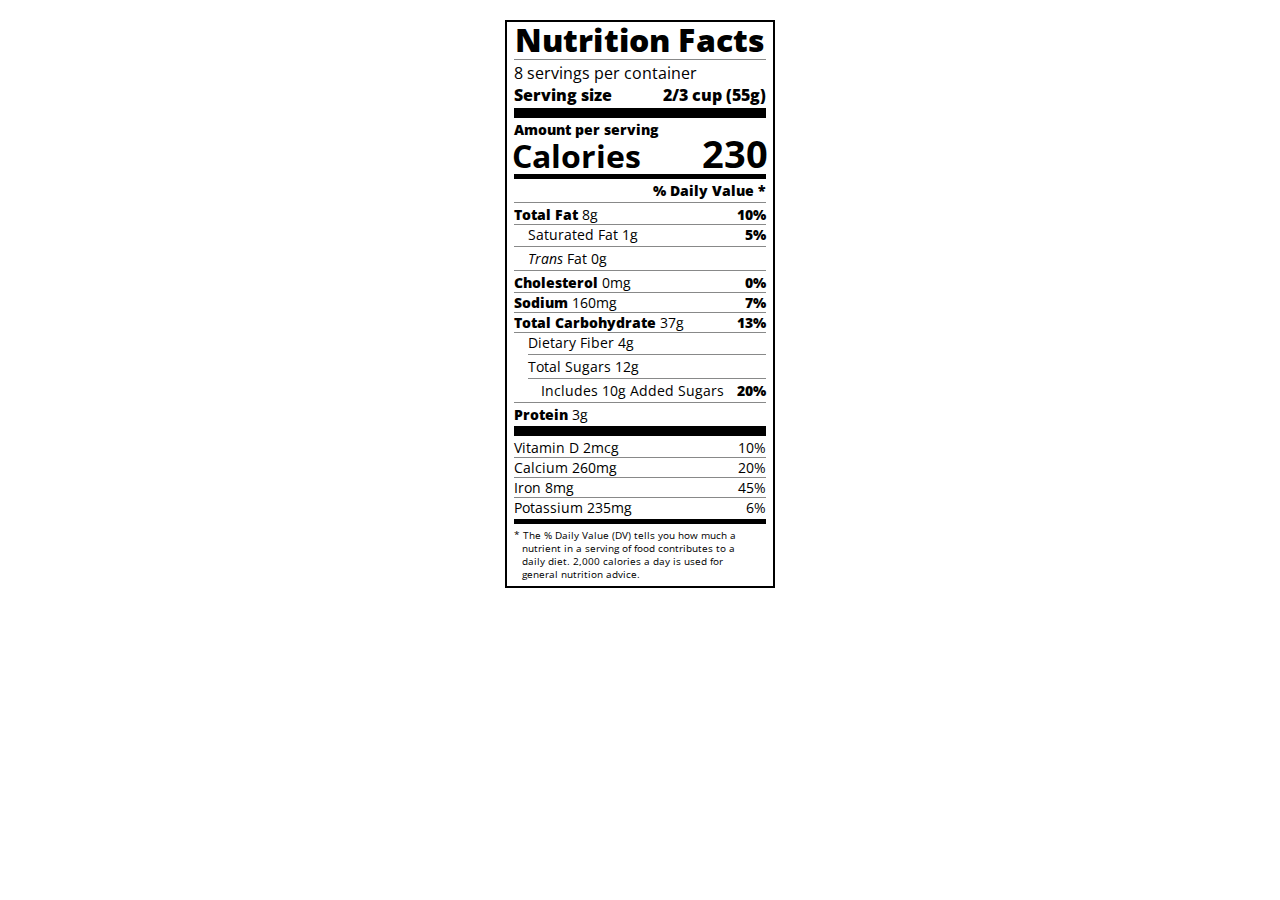
<file: index.html>
<!DOCTYPE html>
<html lang="en">

<head>
  <meta charset="UTF-8">
  <title>Nutrition Label</title>
  <link href="https://fonts.googleapis.com/css?family=Open+Sans:400,700,800" rel="stylesheet">
  <link href="./styles.css" rel="stylesheet">
</head>

<body>
  <div class="label">
    <header>
      <h1 class="bold">Nutrition Facts</h1>
      <div class="divider"></div>
      <p>8 servings per container</p>
      <p class="bold">Serving size <span>2/3 cup (55g)</span></p>
    </header>
    <div class="divider large"></div>
    <div class="calories-info">
      <div class="left-container">
        <h2 class="bold small-text">Amount per serving</h2>
        <p>Calories</p>
      </div>
      <span>230</span>
    </div>
    <div class="divider medium"></div>
    <div class="daily-value small-text">
      <p class="bold right no-divider">% Daily Value *</p>
      <div class="divider"></div>
      <p><span><span class="bold">Total Fat</span> 8g</span> <span class="bold">10%</span></p>
      <p class="indent no-divider">Saturated Fat 1g <span class="bold">5%</span></p>
      <div class="divider"></div>
      <p class="indent no-divider"><span><i>Trans</i> Fat 0g</span></p>
      <div class="divider"></div>
      <p><span><span class="bold">Cholesterol</span> 0mg</span> <span class="bold">0%</span></p>
      <p><span><span class="bold">Sodium</span> 160mg</span> <span class="bold">7%</span></p>
      <p><span><span class="bold">Total Carbohydrate</span> 37g</span> <span class="bold">13%</span></p>
      <p class="indent no-divider">Dietary Fiber 4g</p>
      <div class="divider indent"></div>
      <p class="indent no-divider">Total Sugars 12g</p>
      <div class="divider indent"></div>
      <p class="double-indent no-divider">Includes 10g Added Sugars <span class="bold">20%</span></p>
      <div class="divider"></div>
      <p class="no-divider"><span><span class="bold">Protein</span> 3g</span></p>
      <div class="divider large"></div>
      <p>Vitamin D 2mcg <span>10%</span></p>
      <p>Calcium 260mg <span>20%</span></p>
      <p>Iron 8mg <span>45%</span></p>
      <p class="no-divider">Potassium 235mg <span>6%</span></p>
    </div>
    <div class="divider medium"></div>
    <p class="note">* The % Daily Value (DV) tells you how much a nutrient in a serving of food contributes to a daily
      diet. 2,000 calories a day is used for general nutrition advice.</p>
  </div>
</body>
</html>
</file>
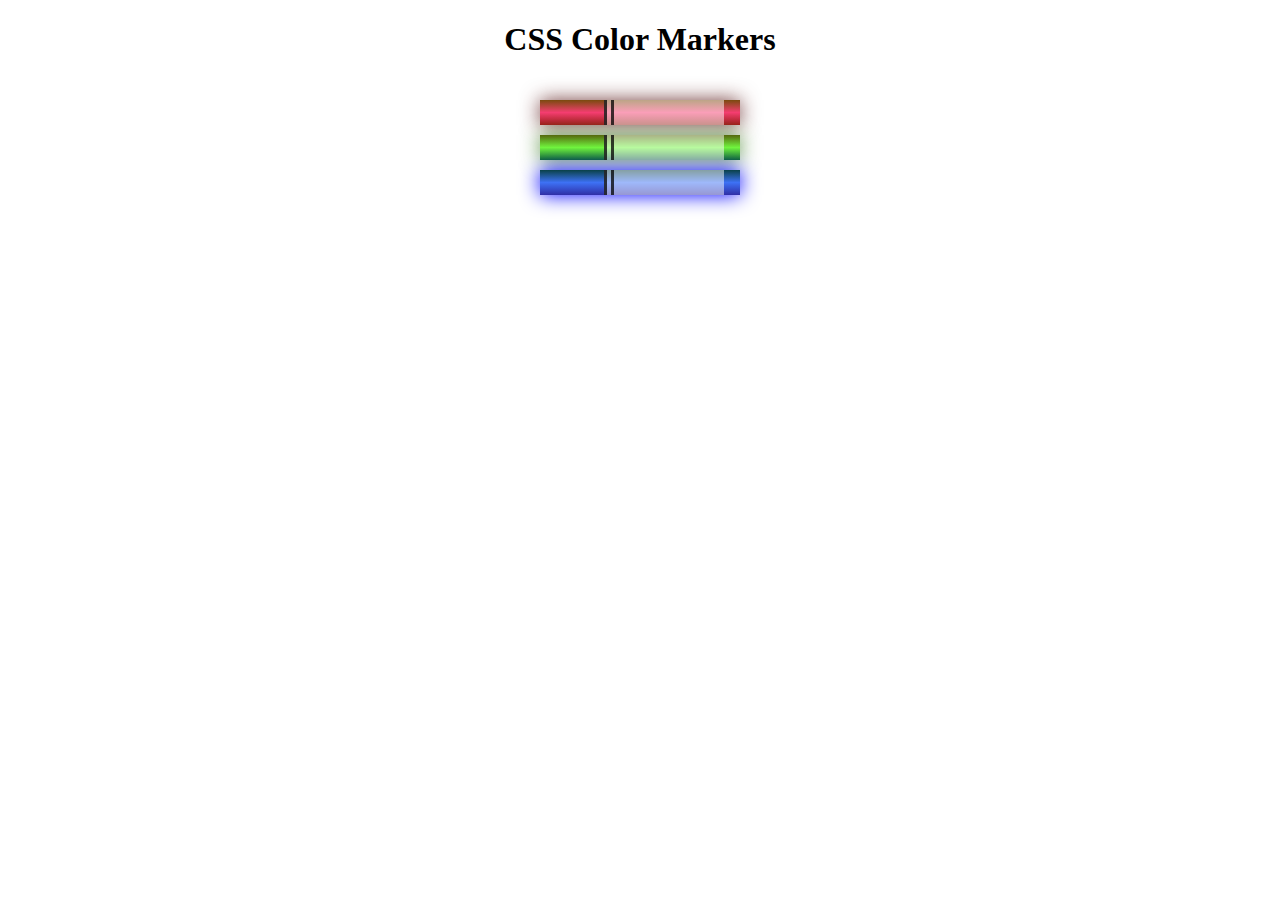
<file: 03-ColorMarkers/index.html>
<!DOCTYPE html>
<html lang="en">
  <head>
    <meta charset="utf-8">
    <meta name="viewport" content="width=device-width, initial-scale=1.0">
    <title>Colored Markers</title>
    <link rel="stylesheet" href="styles.css">
  </head>
  <body>
    <h1>CSS Color Markers</h1>
    <div class="container">
      <div class="marker red">
        <div class="cap"></div>
        <div class="sleeve"></div>
      </div>
      <div class="marker green">
        <div class="cap"></div>
        <div class="sleeve"></div>
      </div>
      <div class="marker blue">
        <div class="cap"></div>
        <div class="sleeve"></div>
      </div>
    </div>
  </body>
</html>
</file>
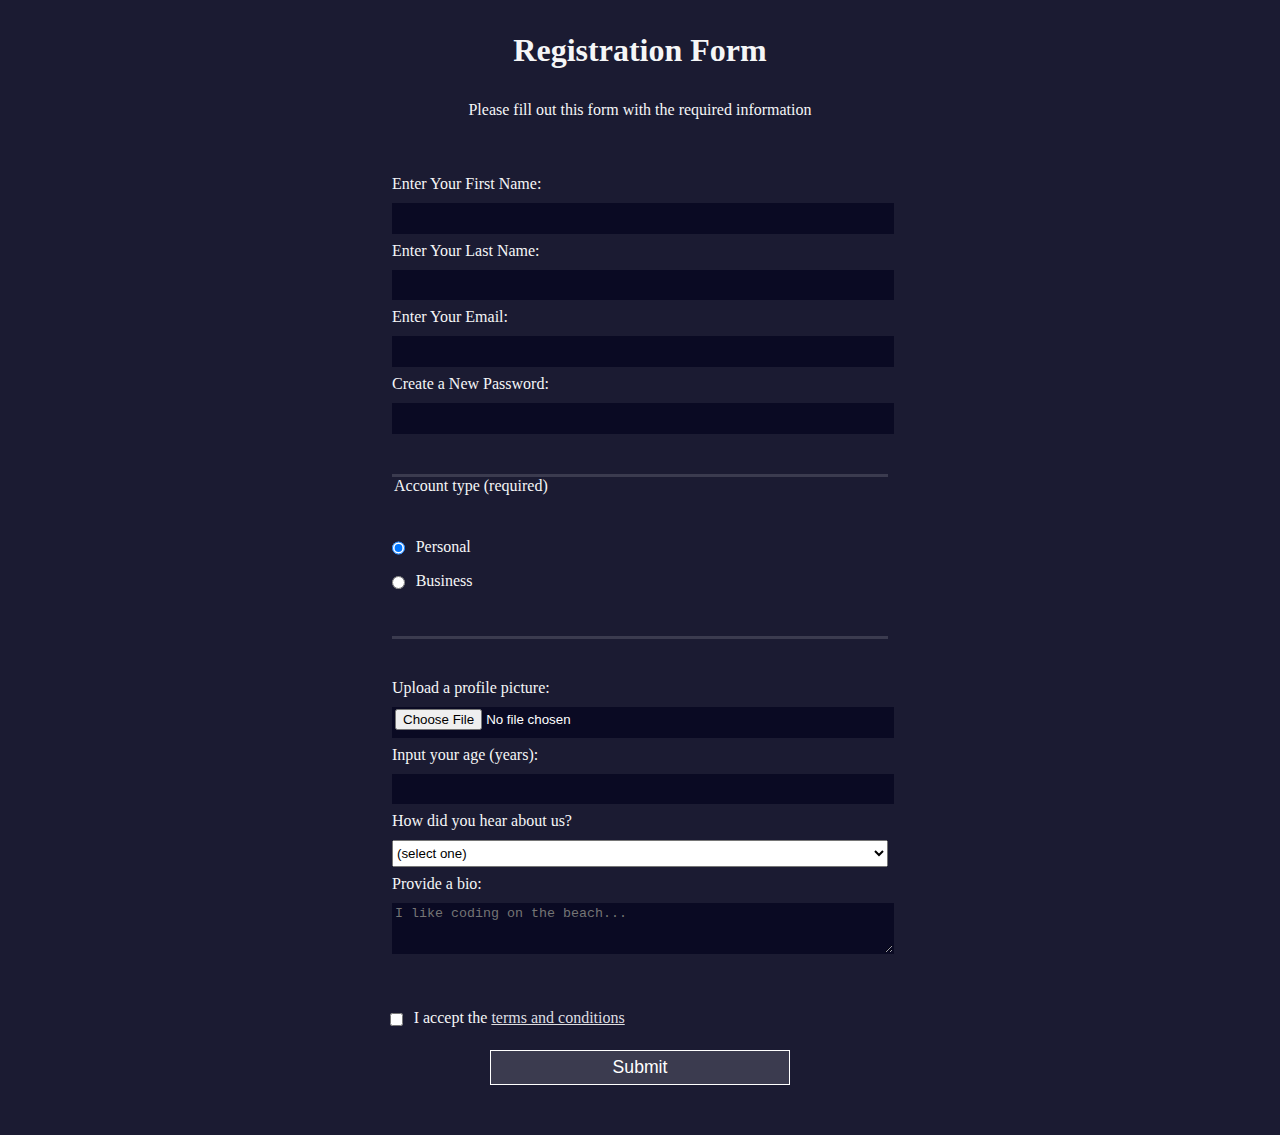
<file: 04-RegistrationForm/index.html>
<!DOCTYPE html>
<html lang="en">
  <head>
    <meta charset="UTF-8">
    <title>Registration Form</title>
    <link rel="stylesheet" href="styles.css" />
  </head>
  <body>
    <h1>Registration Form</h1>
    <p>Please fill out this form with the required information</p>
    <form method="post" action='https://register-demo.freecodecamp.org'>
      <fieldset>
        <label for="first-name">Enter Your First Name: <input id="first-name" name="first-name" type="text" required /></label>
        <label for="last-name">Enter Your Last Name: <input id="last-name" name="last-name" type="text" required /></label>
        <label for="email">Enter Your Email: <input id="email" name="email" type="email" required /></label>
        <label for="new-password">Create a New Password: <input id="new-password" name="new-password" type="password" pattern="[a-z0-5]{8,}" required /></label>
      </fieldset>
      <fieldset>
        <legend>Account type (required)</legend>
        <label for="personal-account"><input id="personal-account" type="radio" name="account-type" class="inline" checked /> Personal</label>
        <label for="business-account"><input id="business-account" type="radio" name="account-type" class="inline" /> Business</label>
      </fieldset>
      <fieldset>
        <label for="profile-picture">Upload a profile picture: <input id="profile-picture" type="file" name="file" /></label>
        <label for="age">Input your age (years): <input id="age" type="number" name="age" min="13" max="120" /></label>
        <label for="referrer">How did you hear about us?
          <select id="referrer" name="referrer">
            <option value="">(select one)</option>
            <option value="1">freeCodeCamp News</option>
            <option value="2">freeCodeCamp YouTube Channel</option>
            <option value="3">freeCodeCamp Forum</option>
            <option value="4">Other</option>
          </select>
        </label>
        <label for="bio">Provide a bio:
          <textarea id="bio" name="bio" rows="3" cols="30" placeholder="I like coding on the beach..."></textarea>
        </label>
      </fieldset>
      <label for="terms-and-conditions">
        <input class="inline" id="terms-and-conditions" type="checkbox" required name="terms-and-conditions" /> I accept the <a href="https://www.freecodecamp.org/news/terms-of-service/">terms and conditions</a>
      </label>
      <input type="submit" value="Submit" />
    </form>
  </body>
</html>
</file>
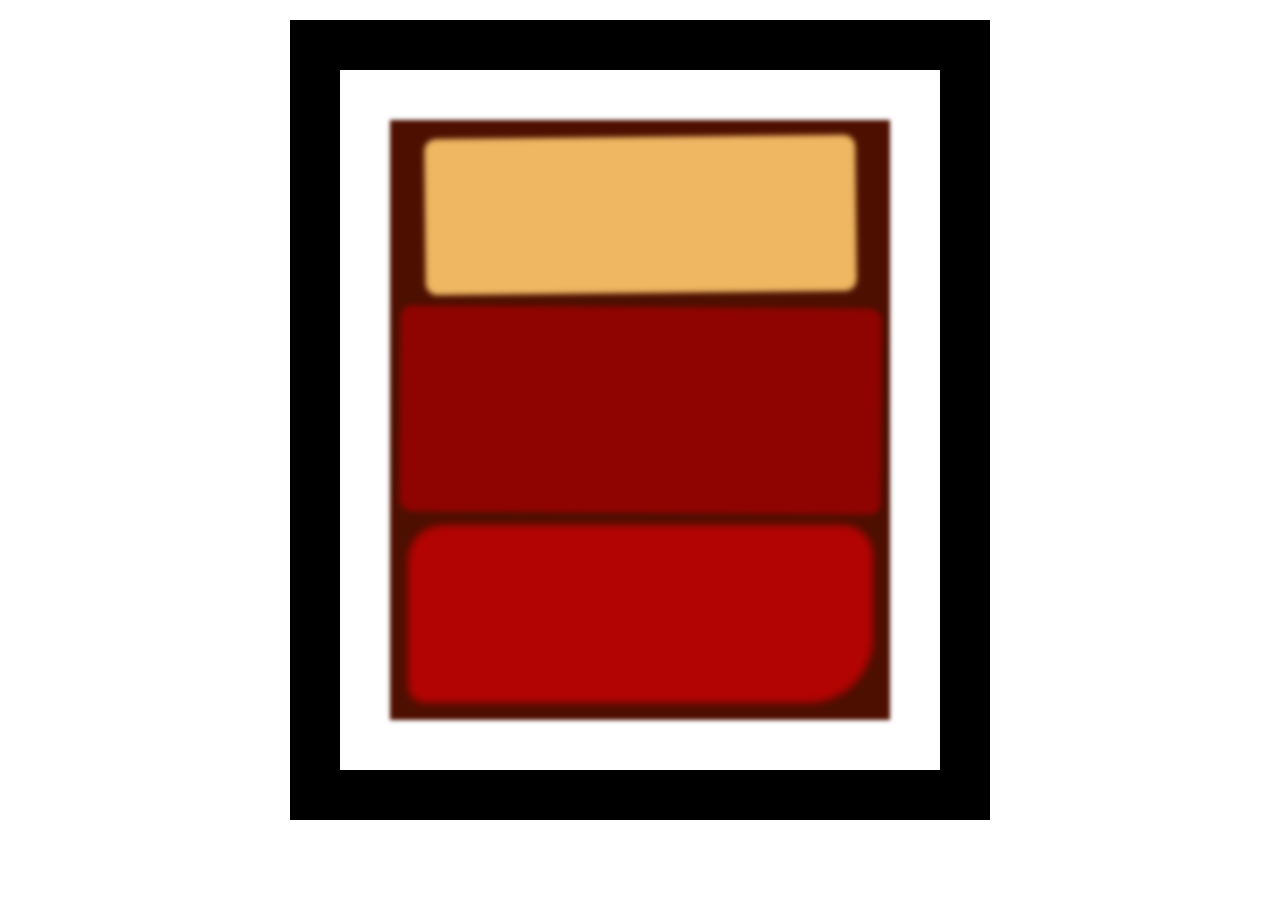
<file: 05-RothkoPainting-BoxModel/index.html>
<!DOCTYPE html>
<html lang="en">
  <head>
    <meta charset="UTF-8">
    <title>Rothko Painting</title>
    <link href="./styles.css" rel="stylesheet">
  </head>
  <body>
    <div class="frame">
      <div class="canvas">
        <div class="one"></div>
        <div class="two"></div>
        <div class="three"></div>
      </div>
    </div>
  </body>
</html>
</file>
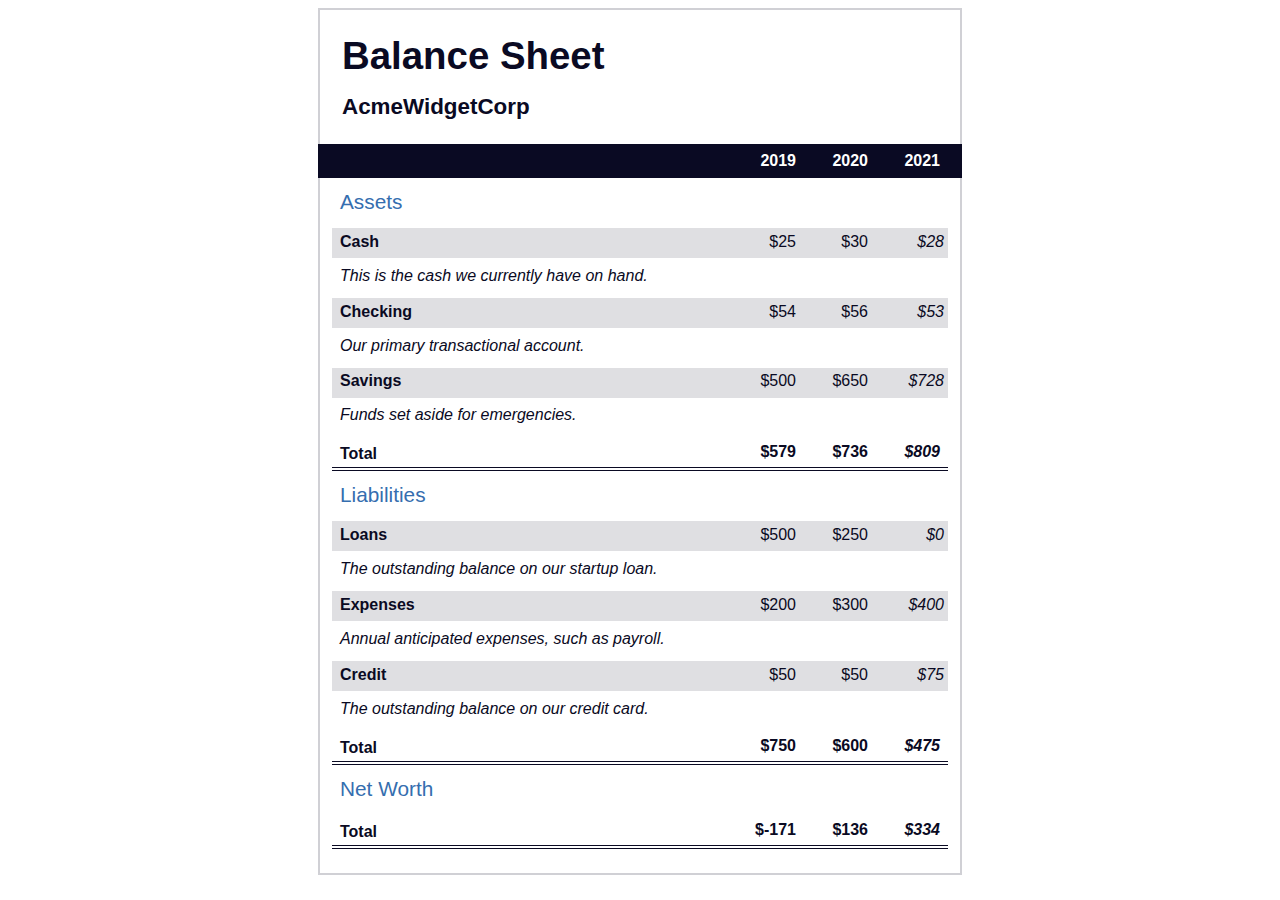
<file: 09-BalanceSheet-Selectors/index.html>
<!DOCTYPE html>
<html lang="en">
  <head>
    <meta charset="UTF-8">
    <meta name="viewport" content="width=device-width, initial-scale=1.0">
    <title>Balance Sheet</title>
    <link rel="stylesheet" href="./styles.css">
  </head>
  <body>
    <main>
      <section>
        <h1>
          <span class="flex">
            <span>AcmeWidgetCorp</span>
            <span>Balance Sheet</span>
          </span>
        </h1>
        <div id="years" aria-hidden="true">
          <span class="year">2019</span>
          <span class="year">2020</span>
          <span class="year">2021</span>
        </div>
        <div class="table-wrap">
          <table>
            <caption>Assets</caption>
            <thead>
              <tr>
                <td></td>
                <th><span class="sr-only year">2019</span></th>
                <th><span class="sr-only year">2020</span></th>
                <th class="current"><span class="sr-only year">2021</span></th>
              </tr>
            </thead>
            <tbody>
              <tr class="data">
                <th>Cash <span class="description">This is the cash we currently have on hand.</span></th>
                <td>$25</td>
                <td>$30</td>
                <td class="current">$28</td>
              </tr>
              <tr class="data">
                <th>Checking <span class="description">Our primary transactional account.</span></th>
                <td>$54</td>
                <td>$56</td>
                <td class="current">$53</td>
              </tr>
              <tr class="data">
                <th>Savings <span class="description">Funds set aside for emergencies.</span></th>
                <td>$500</td>
                <td>$650</td>
                <td class="current">$728</td>
              </tr>
              <tr class="total">
                <th>Total <span class="sr-only">Assets</span></th>
                <td>$579</td>
                <td>$736</td>
                <td class="current">$809</td>
              </tr>
            </tbody>
          </table>
          <table>
            <caption>Liabilities</caption>
            <thead>
              <tr>
              <td></td>
              <th><span class="sr-only">2019</span></th>
              <th><span class="sr-only">2020</span></th>
              <th><span class="sr-only">2021</span></th>
              </tr>
            </thead>
            <tbody>
              <tr class="data">
                <th>Loans <span class="description">The outstanding balance on our startup loan.</span></th>
                <td>$500</td>
                <td>$250</td>
                <td class="current">$0</td>
              </tr>
              <tr class="data">
                <th>Expenses <span class="description">Annual anticipated expenses, such as payroll.</span></th>
                <td>$200</td>
                <td>$300</td>
                <td class="current">$400</td>
              </tr>
              <tr class="data">
                <th>Credit <span class="description">The outstanding balance on our credit card.</span></th>
                <td>$50</td>
                <td>$50</td>
                <td class="current">$75</td>
              </tr>
              <tr class="total">
                <th>Total <span class="sr-only">Liabilities</span></th>
                <td>$750</td>
                <td>$600</td>
                <td class="current">$475</td>
              </tr>
            </tbody>
          </table>
          <table>
            <caption>Net Worth</caption>
            <thead>
              <tr>
              <td></td>
              <th><span class="sr-only">2019</span></th>
              <th><span class="sr-only">2020</span></th>
              <th><span class="sr-only">2021</span></th>
              </tr>
            </thead>
            <tbody>
              <tr class="total">
                <th>Total <span class="sr-only">Net Worth</span></th>
                <td>$-171</td>
                <td>$136</td>
                <td class="current">$334</td>
              </tr>
            </tbody>
          </table>
        </div>
      </section>
    </main>
  </body>
</html>
</file>
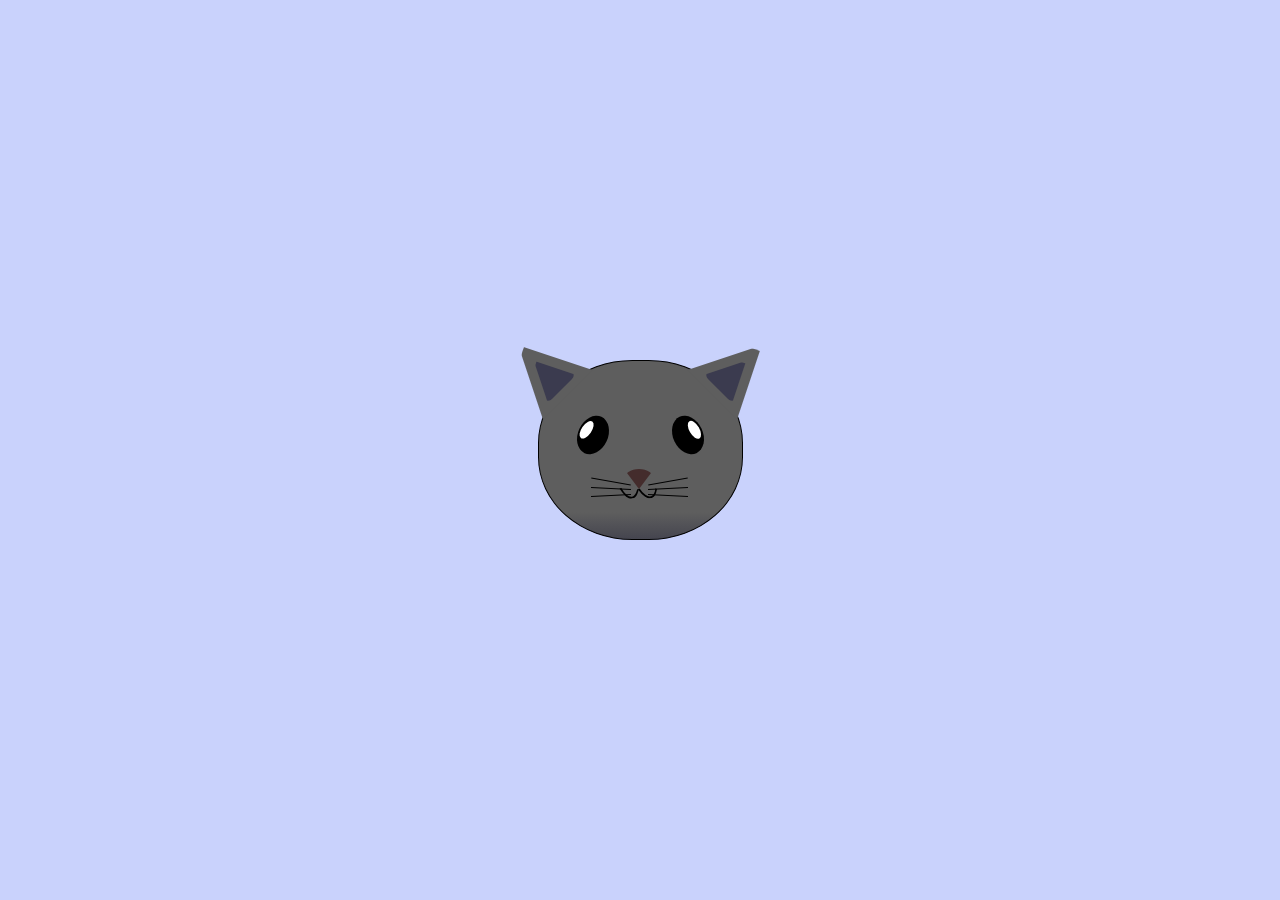
<file: 10-CatPainting-Position/index.html>
<!DOCTYPE html>
<html lang="en">
<head>
    <meta charset="UTF-8">
    <title>fCC Cat Painting</title>
    <link rel="stylesheet" href="./styles.css">
</head>
<body>
    <main>
      <div class="cat-head">
        <div class="cat-ears">
          <div class="cat-left-ear">
            <div class="cat-left-inner-ear"></div>
          </div>
          <div class="cat-right-ear">
            <div class="cat-right-inner-ear"></div>
          </div>
        </div>

        <div class="cat-eyes">
          <div class="cat-left-eye">
            <div class="cat-left-inner-eye"></div>
          </div>
          <div class="cat-right-eye">
            <div class="cat-right-inner-eye"></div>
          </div>
        </div>
        
        <div class="cat-nose"></div>

        <div class="cat-mouth">
          <div class="cat-mouth-line-left"></div>
          <div class="cat-mouth-line-right"></div>
        </div>

        <div class="cat-whiskers">
          <div class="cat-whiskers-left">
            <div class="cat-whisker-left-top"></div>
            <div class="cat-whisker-left-middle"></div>
            <div class="cat-whisker-left-bottom"></div>
          </div>
          <div class="cat-whiskers-right">
            <div class="cat-whisker-right-top"></div>
            <div class="cat-whisker-right-middle"></div>
            <div class="cat-whisker-right-bottom"></div>
          </div>
        </div>

      </div>
    </main>
</body>
</html>
</file>
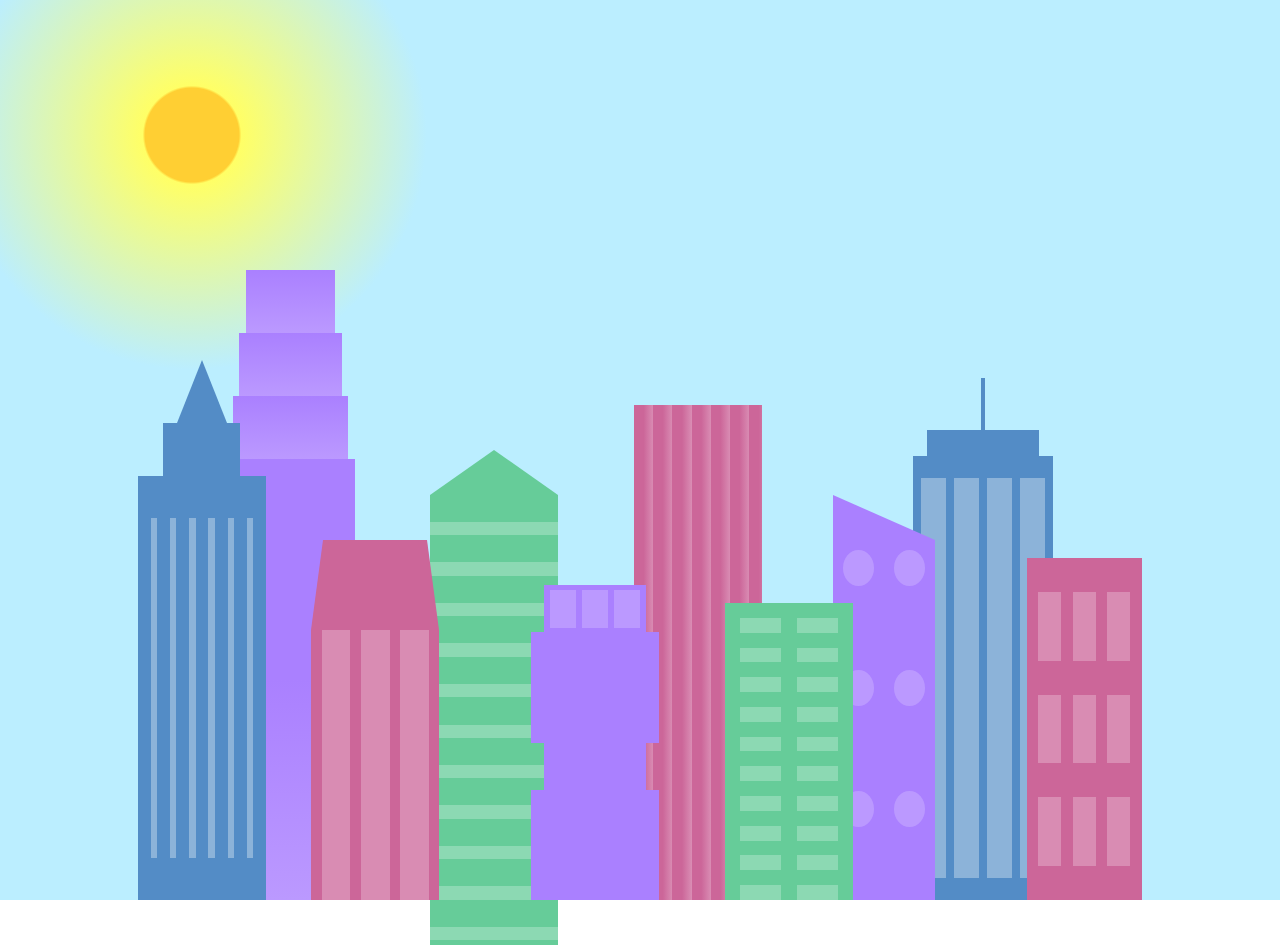
<file: 12-CitySkyline-Variables/index.html>
<!DOCTYPE html>
<html lang="en">    
  <head>
    <meta charset="UTF-8">
    <title>City Skyline</title>
    <link href="styles.css" rel="stylesheet" />   
  </head>

  <body>
    <div class="background-buildings sky">
      <div></div>
      <div></div>
      <div class="bb1 building-wrap">
        <div class="bb1a bb1-window"></div>
        <div class="bb1b bb1-window"></div>
        <div class="bb1c bb1-window"></div>
        <div class="bb1d"></div>
      </div>
      <div class="bb2">
        <div class="bb2a"></div>
        <div class="bb2b"></div>
      </div>
      <div class="bb3"></div>
      <div></div>
      <div class="bb4 building-wrap">
        <div class="bb4a"></div>
        <div class="bb4b"></div>
        <div class="bb4c window-wrap">
          <div class="bb4-window"></div>
          <div class="bb4-window"></div>
          <div class="bb4-window"></div>
          <div class="bb4-window"></div>
        </div>
      </div>
      <div></div>
      <div></div>
    </div>

    <div class="foreground-buildings">
      <div></div>
      <div></div>
      <div class="fb1 building-wrap">
        <div class="fb1a"></div>
        <div class="fb1b"></div>
        <div class="fb1c"></div>
      </div>
      <div class="fb2">
        <div class="fb2a"></div>
        <div class="fb2b window-wrap">
          <div class="fb2-window"></div>
          <div class="fb2-window"></div>
          <div class="fb2-window"></div>
        </div>
      </div>
      <div></div>
      <div class="fb3 building-wrap">
        <div class="fb3a window-wrap">
          <div class="fb3-window"></div>
          <div class="fb3-window"></div>
          <div class="fb3-window"></div>
        </div>
        <div class="fb3b"></div>
        <div class="fb3a"></div>
        <div class="fb3b"></div>
      </div>
      <div class="fb4">
        <div class="fb4a"></div>
        <div class="fb4b">
          <div class="fb4-window"></div>
          <div class="fb4-window"></div>
          <div class="fb4-window"></div>
          <div class="fb4-window"></div>
          <div class="fb4-window"></div>
          <div class="fb4-window"></div>
        </div>
      </div>
      <div class="fb5"></div>
      <div class="fb6"></div>
      <div></div>
      <div></div>
    </div>
  </body>
</html>
</file>
<file: styles.css>
* {
  box-sizing: border-box;
}

html {
  font-size: 16px;
}

body {
  font-family: 'Open Sans', sans-serif;
}

.label {
  border: 2px solid black;
  width: 270px;
  margin: 20px auto;
  padding: 0 7px;
}

header h1 {
  text-align: center;
  margin: -4px 0;
  letter-spacing: 0.15px
}

p {
  margin: 0;
  display: flex;
  justify-content: space-between;
}

.divider {
  border-bottom: 1px solid #888989;
  margin: 2px 0;
}

.bold {
  font-weight: 800;
}

.large {
  height: 10px;
}

.large, .medium {
  background-color: black;
  border: 0;
}

.medium {
  height: 5px;
}

.small-text {
  font-size: 0.85rem;
}


.calories-info {
  display: flex;
  justify-content: space-between;
  align-items: flex-end;
}

.calories-info h2 {
  margin: 0;
}

.left-container p {
  margin: -5px -2px;
  font-size: 2em;
  font-weight: 700;
}

.calories-info span {
  margin: -7px -2px;
  font-size: 2.4em;
  font-weight: 700;
}

.right {
  justify-content: flex-end;
}

.indent {
  margin-left: 1em;
}

.double-indent {
  margin-left: 2em;
}

.daily-value p:not(.no-divider) {
  border-bottom: 1px solid #888989;
}

.note {
  font-size: 0.6rem;
  margin: 5px 0;
  padding: 0 8px;
  text-indent: -8px;
}
</file>
<file: 03-ColorMarkers/styles.css>
h1 {
    text-align: center;
  }
  
  .container {
    background-color: rgb(255, 255, 255);
    padding: 10px 0;
  }
  
  .marker {
    width: 200px;
    height: 25px;
    margin: 10px auto;
  }
  
  .cap {
    width: 60px;
    height: 25px;
  }
  
  .sleeve {
    width: 110px;
    height: 25px;
    background-color: rgba(255, 255, 255, 0.5);
    border-left: 10px double rgba(0, 0, 0, 0.75);
  }
  
  .cap, .sleeve {
    display: inline-block;
  }
  
  .red {
    background: linear-gradient(rgb(122, 74, 14), rgb(245, 62, 113), rgb(162, 27, 27));
    box-shadow: 0 0 20px 0 rgba(83, 14, 14, 0.8);
  }
  
  .green {
    background: linear-gradient(#55680D, #71F53E, #116C31);
    box-shadow: 0 0 20px 0 #3B7E20CC;
  }
  
  .blue {
    background: linear-gradient(hsl(186, 76%, 16%), hsl(223, 90%, 60%), hsl(240, 56%, 42%));
    box-shadow: 0 0 20px 0 blue;
  }
</file>
<file: 04-RegistrationForm/styles.css>
body {
  width: 100%;
  height: 100vh;
  margin: 0;
  background-color: #1b1b32;
  color: #f5f6f7;
  font-family: Tahoma;
  font-size: 16px;
}

h1, p {
  margin: 1em auto;
  text-align: center;
}

form {
  width: 60vw;
  max-width: 500px;
  min-width: 300px;
  margin: 0 auto;
  padding-bottom: 2em;
}

fieldset {
  border: none;
  padding: 2rem 0;
  border-bottom: 3px solid #3b3b4f;
}

fieldset:last-of-type {
  border-bottom: none;
}

label {
  display: block;
  margin: 0.5rem 0;
}

input,
textarea,
select {
  margin: 10px 0 0 0;
  width: 100%;
  min-height: 2em;
}

input, textarea {
  background-color: #0a0a23;
  border: 1px solid #0a0a23;
  color: #ffffff;
}

.inline {
  width: unset;
  margin: 0 0.5em 0 0;
  vertical-align: middle;
}

input[type="submit"] {
  display: block;
  width: 60%;
  margin: 1em auto;
  height: 2em;
  font-size: 1.1rem;
  background-color: #3b3b4f;
  border-color: white;
  min-width: 300px;
}

input[type="file"] {
  padding: 1px 2px;
}

.inline{
  display: inline; 
}

a{
  color: #dfdfe2;
}
</file>
<file: 05-RothkoPainting-BoxModel/styles.css>
.canvas {
    width: 500px;
    height: 600px;
    background-color: #4d0f00;
    overflow: hidden;
    filter: blur(2px);
  }
  
  .frame {
    border: 50px solid black;
    width: 500px;
    padding: 50px;
    margin: 20px auto;
  }
  
  .one {
    width: 425px;
    height: 150px;
    background-color: #efb762;
    margin: 20px auto;
    box-shadow: 0 0 3px 3px #efb762;
    border-radius: 9px;
    transform: rotate(-0.6deg);
  }
  
  .two {
    width: 475px;
    height: 200px;
    background-color: #8f0401;
    margin: 0 auto 20px;
    box-shadow: 0 0 3px 3px #8f0401;
    border-radius: 8px 10px;
    transform: rotate(0.4deg);
  }
  
  .one, .two {
    filter: blur(1px);
  }
  
  .three {
    width: 91%;
    height: 28%;
    background-color: #b20403;
    margin: auto;
    filter: blur(2px);
    box-shadow: 0 0 5px 5px #b20403;
    border-radius: 30px 25px 60px 12px;
  
  }
</file>
<file: 09-BalanceSheet-Selectors/styles.css>
span[class~="sr-only"] {
  border: 0 !important;
  clip: rect(1px, 1px, 1px, 1px) !important;
  clip-path: inset(50%) !important;
  height: 1px !important;
  width: 1px !important;
  position: absolute !important;
  overflow: hidden !important;
  white-space: nowrap !important;
  padding: 0 !important;
  margin: -1px !important;
}

html {
  box-sizing: border-box;
}

body {
  font-family: sans-serif;
  color: #0a0a23;
}

h1 {
  max-width: 37.25rem;
  margin: 0 auto;
  padding: 1.5rem 1.25rem;
}

h1 .flex {
  display: flex;
  flex-direction: column-reverse;
  gap: 1rem;
}

h1 .flex span:first-of-type {
  font-size: 0.7em;
}

h1 .flex span:last-of-type {
  font-size: 1.2em;
}

section {
  max-width: 40rem;
  margin: 0 auto;
  border: 2px solid #d0d0d5;
}

#years {
  display: flex;
  justify-content: flex-end;
  position: sticky;
  z-index: 999;
  top: 0;
  background: #0a0a23;
  color: #fff;
  padding: 0.5rem calc(1.25rem + 2px) 0.5rem 0;
  margin: 0 -2px;
}

#years span[class] {
  font-weight: bold;
  width: 4.5rem;
  text-align: right;
}

.table-wrap {
  padding: 0 0.75rem 1.5rem 0.75rem;
}

table {
  border-collapse: collapse;
  border: 0;
  width: 100%;
  position: relative;
  margin-top: 3rem;
}

table caption {
  color: #356eaf;
  font-size: 1.3em;
  font-weight: normal;
  position: absolute;
  top: -2.25rem;
  left: 0.5rem;
}

tbody td {
  width: 100vw;
  min-width: 4rem;
  max-width: 4rem;
}

tbody th {
  width: calc(100% - 12rem);
}

tr[class="total"] {
  border-bottom: 4px double #0a0a23;
  font-weight: bold;
}

tr[class="total"] th {
  text-align: left;
  padding: 0.5rem 0 0.25rem 0.5rem;
}

tr.total td {
  text-align: right;
  padding: 0 0.25rem;
}

tr.total td:nth-of-type(3) {
  padding-right: 0.5rem;
}

tr.total:hover {
  background-color: #99c9ff;
}

td.current {
  font-style: italic;
}

tr.data {
  background-image: linear-gradient(to bottom, #dfdfe2 1.845rem, white 1.845rem);
}

tr.data th {
  text-align: left;
  padding-top: 0.3rem;
  padding-left: 0.5rem;
}

tr.data th .description {
  display: block;
  font-weight: normal;
  font-style: italic;
  padding: 1rem 0 0.75rem;
  margin-right: -13.5rem;
}

tr.data td {
  vertical-align: top;
  padding: 0.3rem 0.25rem 0;
  text-align: right;
}
</file>
<file: 10-CatPainting-Position/styles.css>
* {
  box-sizing: border-box;
}

body {
  background-color: #c9d2fc;
}

.cat-head {
  position: absolute;
  right: 0;
  left: 0;
  top: 0;
  bottom: 0;
  margin: auto;
  background: linear-gradient(#5e5e5e 85%, #45454f 100%);
  width: 205px;
  height: 180px;
  border: 1px solid #000;
  border-radius: 46%;
}

.cat-left-ear {
  position: absolute;
  top: -26px;
  left: -31px;
  z-index: 1;
  border-top-left-radius: 90px;
  border-top-right-radius: 10px;
  transform: rotate(-45deg);
  border-left: 35px solid transparent;
  border-right: 35px solid transparent;
  border-bottom: 70px solid #5e5e5e;
}

.cat-right-ear {
  position: absolute;
  top: -26px;
  left: 163px;
  z-index: 1;
  transform: rotate(45deg);
  border-top-left-radius: 90px;
  border-top-right-radius: 10px;
  border-left: 35px solid transparent;
  border-right: 35px solid transparent;
  border-bottom: 70px solid #5e5e5e;
}

.cat-left-inner-ear {
  position: absolute;
  top: 22px;
  left: -20px;
  border-top-left-radius: 90px;
  border-top-right-radius: 10px;
  border-bottom-right-radius: 40%;
  border-bottom-left-radius: 40%;
  border-left: 20px solid transparent;
  border-right: 20px solid transparent;
  border-bottom: 40px solid #3b3b4f;
}

.cat-right-inner-ear {
  position: absolute;
  top: 22px;
  left: -20px;
  border-top-left-radius: 90px;
  border-top-right-radius: 10px;
  border-bottom-right-radius: 40%;
  border-bottom-left-radius: 40%;
  border-left: 20px solid transparent;
  border-right: 20px solid transparent;
  border-bottom: 40px solid #3b3b4f;
}

.cat-left-eye {
  position: absolute;
  top: 54px;
  left: 39px;
  border-radius: 60%;
  transform: rotate(25deg);
  width: 30px;
  height: 40px;
  background-color: #000;
}

.cat-right-eye {
  position: absolute;
  top: 54px;
  left: 134px;
  border-radius: 60%;
  transform: rotate(-25deg);
  width: 30px;
  height: 40px;
  background-color: #000;
}

.cat-left-inner-eye {
  position: absolute;
  top: 8px;
  left: 2px;
  width: 10px;
  height: 20px;
  transform: rotate(10deg);
  background-color: #fff;
  border-radius: 60%;
}

.cat-right-inner-eye {
  position: absolute;
  top: 8px;
  left: 18px;
  transform: rotate(-5deg);
  width: 10px;
  height: 20px;
  background-color: #fff;
  border-radius: 60%;
}

.cat-nose {
  position: absolute;
  top: 108px;
  left: 85px;
  border-top-left-radius: 50%;
  border-bottom-right-radius: 50%;
  border-bottom-left-radius: 50%;
  transform: rotate(180deg);
  border-left: 15px solid transparent;
  border-right: 15px solid transparent;
  border-bottom: 20px solid #442c2c;
}

.cat-mouth div {
  width: 30px;
  height: 50px;
  border: 2px solid #000;
  border-radius: 190%/190px 150px 0 0;
  border-color: black transparent transparent transparent;
}

.cat-mouth-line-left {
  position: absolute;
  top: 88px;
  left: 74px;
  transform: rotate(170deg);
}

.cat-mouth-line-right {
  position: absolute;
  top: 88px;
  left: 91px;
  transform: rotate(165deg);
}

.cat-whiskers-left div {
  width: 40px;
  height: 1px;
  background-color: #000;
}

.cat-whiskers-right div {
  width: 40px;
  height: 1px;
  background-color: #000;
}

.cat-whisker-left-top {
  position: absolute;
  top: 120px;
  left: 52px;
  transform: rotate(10deg);
}

.cat-whisker-left-middle {
  position: absolute;
  top: 127px;
  left: 52px;
  transform: rotate(3deg);
}

.cat-whisker-left-bottom {
  position: absolute;
  top: 134px;
  left: 52px;
  transform: rotate(-3deg);
}

.cat-whisker-right-top {
  position: absolute;
  top: 120px;
  left: 109px;
  transform: rotate(-10deg);
}

.cat-whisker-right-middle {
  position: absolute;
  top: 127px;
  left: 109px;
  transform: rotate(-3deg);
}

.cat-whisker-right-bottom {
  position: absolute;
  top: 134px;
  left: 109px;
  transform: rotate(3deg);
}
</file>
<file: 12-CitySkyline-Variables/styles.css>
:root {
  --building-color1: #aa80ff;
  --building-color2: #66cc99;
  --building-color3: #cc6699;
  --building-color4: #538cc6;
  --window-color1: #bb99ff;
  --window-color2: #8cd9b3;
  --window-color3: #d98cb3;
  --window-color4: #8cb3d9;
}

* {
  box-sizing: border-box;
}

body {
  height: 100vh;
  margin: 0;
  overflow: hidden;
}

.background-buildings, .foreground-buildings {
  width: 100%;
  height: 100%;
  display: flex;
  align-items: flex-end;
  justify-content: space-evenly;
  position: absolute;
  top: 0;
}

.building-wrap {
  display: flex;
  flex-direction: column;
  align-items: center;
}

.window-wrap {
  display: flex;
  align-items: center;
  justify-content: space-evenly;
}

.sky {
  background: radial-gradient(
      closest-corner circle at 15% 15%,
      #ffcf33,
      #ffcf33 20%,
      #ffff66 21%,
      #bbeeff 100%
    );
}

/* BACKGROUND BUILDINGS - "bb" stands for "background building" */
.bb1 {
  width: 10%;
  height: 70%;
}

.bb1a {
  width: 70%;
}
  
.bb1b {
  width: 80%;
}
  
.bb1c {
  width: 90%;
}

.bb1d {
  width: 100%;
  height: 70%;
  background: linear-gradient(
      var(--building-color1) 50%,
      var(--window-color1)
    );
}

.bb1-window {
  height: 10%;
  background: linear-gradient(
      var(--building-color1),
      var(--window-color1)
    );
}

.bb2 {
  width: 10%;
  height: 50%;
}

.bb2a {
  border-bottom: 5vh solid var(--building-color2);
  border-left: 5vw solid transparent;
  border-right: 5vw solid transparent;
}

.bb2b {
  width: 100%;
  height: 100%;
  background: repeating-linear-gradient(
      var(--building-color2),
      var(--building-color2) 6%,
      var(--window-color2) 6%,
      var(--window-color2) 9%
    );
}

.bb3 {
  width: 10%;
  height: 55%;
  background: repeating-linear-gradient(
      90deg,
      var(--building-color3),
      var(--building-color3),
      var(--window-color3) 15%
    );
}

.bb4 {
  width: 11%;
  height: 58%;
}

.bb4a {
  width: 3%;
  height: 10%;
  background-color: var(--building-color4);
}

.bb4b {
  width: 80%;
  height: 5%;
  background-color: var(--building-color4);
}
  
.bb4c {
  width: 100%;
  height: 85%;
  background-color: var(--building-color4);
}

.bb4-window {
  width: 18%;
  height: 90%;
  background-color: var(--window-color4);
}

/* FOREGROUND BUILDINGS - "fb" stands for "foreground building" */
.fb1 {
  width: 10%;
  height: 60%;
}

.fb1a {
  border-bottom: 7vh solid var(--building-color4);
  border-left: 2vw solid transparent;
  border-right: 2vw solid transparent;
}

.fb1b {
  width: 60%;
  height: 10%;
  background-color: var(--building-color4);
}
  
.fb1c {
  width: 100%;
  height: 80%;
  background: repeating-linear-gradient(
      90deg,
      var(--building-color4),
      var(--building-color4) 10%,
      transparent 10%,
      transparent 15%
    ),
    repeating-linear-gradient(
      var(--building-color4),
      var(--building-color4) 10%,
      var(--window-color4) 10%,
      var(--window-color4) 90%
    );
}

.fb2 {
  width: 10%;
  height: 40%;
}

.fb2a {
  width: 100%;
  border-bottom: 10vh solid var(--building-color3);
  border-left: 1vw solid transparent;
  border-right: 1vw solid transparent;
}

.fb2b {
  width: 100%;
  height: 75%;
  background-color: var(--building-color3);
}

.fb2-window {
  width: 22%;
  height: 100%;
  background-color: var(--window-color3);
}

.fb3 {
  width: 10%;
  height: 35%;
}
  
.fb3a {
  width: 80%;
  height: 15%;
  background-color: var(--building-color1);
}
  
.fb3b {
  width: 100%;
  height: 35%;
  background-color: var(--building-color1);
}

.fb3-window {
  width: 25%;
  height: 80%;
  background-color: var(--window-color1);
}

.fb4 {
  width: 8%;
  height: 45%;
  position: relative;
  left: 10%;
}

.fb4a {
  border-top: 5vh solid transparent;
  border-left: 8vw solid var(--building-color1);
}

.fb4b {
  width: 100%;
  height: 89%;
  background-color: var(--building-color1);
  display: flex;
  flex-wrap: wrap;
}

.fb4-window {
  width: 30%;
  height: 10%;
  border-radius: 50%;
  background-color: var(--window-color1);
  margin: 10%;
}

.fb5 {
  width: 10%;
  height: 33%;
  position: relative;
  right: 10%;
  background: repeating-linear-gradient(
      var(--building-color2),
      var(--building-color2) 5%,
      transparent 5%,
      transparent 10%
    ),
    repeating-linear-gradient(
      90deg,
      var(--building-color2),
      var(--building-color2) 12%,
      var(--window-color2) 12%,
      var(--window-color2) 44%
    );
}

.fb6 {
  width: 9%;
  height: 38%;
  background: repeating-linear-gradient(
      90deg,
      var(--building-color3),
      var(--building-color3) 10%,
      transparent 10%,
      transparent 30%
    ),
    repeating-linear-gradient(
      var(--building-color3),
      var(--building-color3) 10%,
      var(--window-color3) 10%,
      var(--window-color3) 30%
    );
}

@media (max-width: 1000px) {
  :root {
    --building-color1: #000;
    --building-color2: #000;
    --building-color3: #000;
    --building-color4: #000;
    --window-color1: #777;
    --window-color2: #777;
    --window-color3: #777;
    --window-color4: #777;
  }
  .sky {
    background: radial-gradient(
        closest-corner circle at 15% 15%,
        #ccc,
        #ccc 20%,
        #445 21%,
        #223 100%
      );
  }
}
</file>
